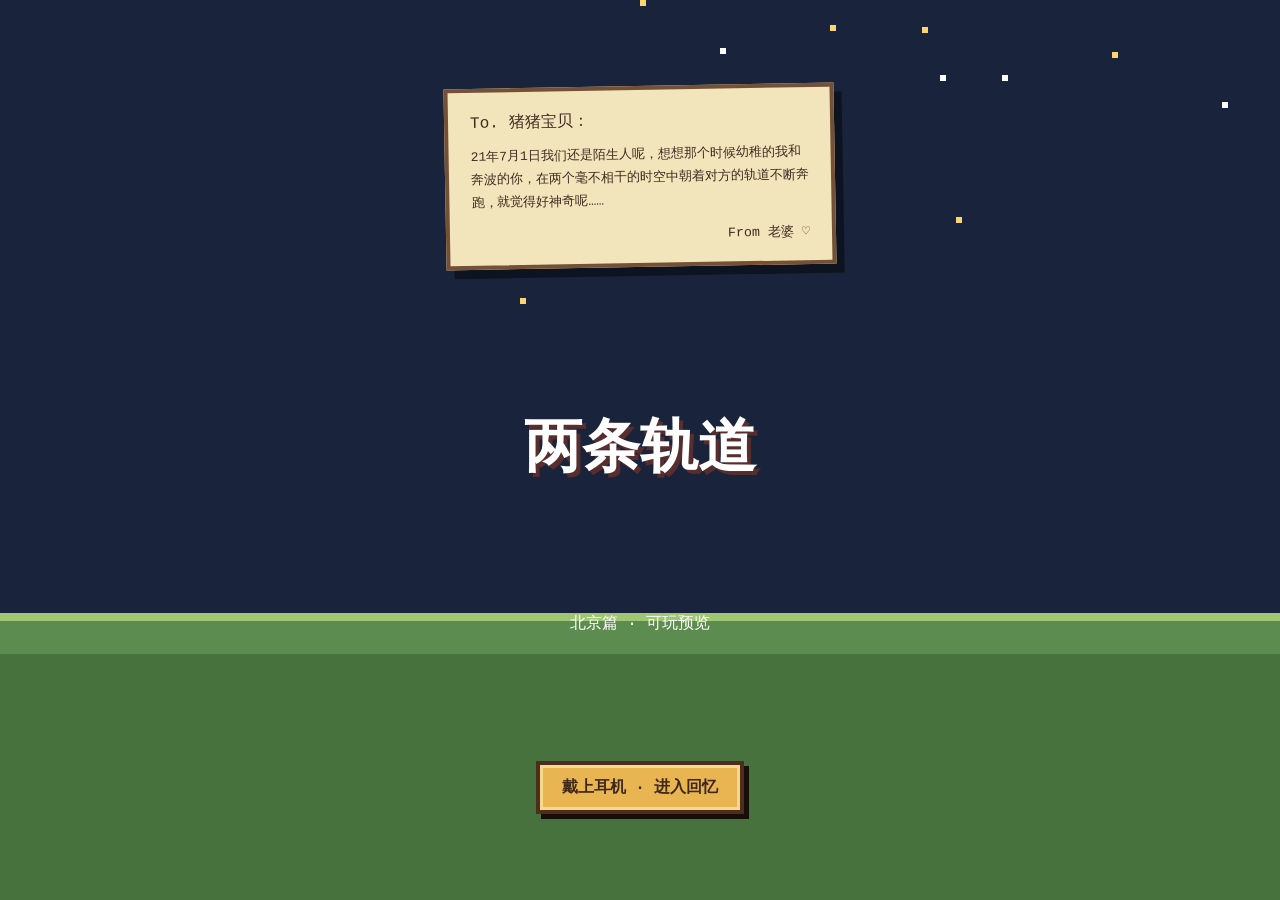
<file: index.html>
<!doctype html>
<html lang="zh-CN">
<head>
  <meta charset="utf-8">
  <meta name="viewport" content="width=device-width,initial-scale=1,maximum-scale=1,user-scalable=no,viewport-fit=cover">
  <meta name="theme-color" content="#5f3d2a">
  <title>两条轨道 · 北京篇</title>
  <meta name="description" content="猪头与 Hedy 的北京像素回忆探索游戏">
  <meta property="og:title" content="两条轨道 · 北京篇">
  <meta property="og:description" content="重新走过双井地铁站与日坛公园的那个夏天。">
  <meta property="og:image" content="https://luckylc1998-sys.github.io/two-tracks-beijing/public/og.png">
  <meta property="og:type" content="website">
  <link rel="stylesheet" href="./game.css">
  <style>
    .actor::before{display:none!important}
    .npc-label{position:absolute;left:50%;top:-4px;transform:translate(-50%,-100%);padding:2px 5px;background:#fff5cc;border:2px solid #55351f;color:#3b271b;font-size:8px;white-space:nowrap;box-shadow:2px 2px #28170f}
    .prop.subway-bench{z-index:5}
    .tile.v1.grass{filter:brightness(1.04)}.tile.v2.grass{filter:saturate(.92)}.tile.v3.path{filter:brightness(.96)}
    .tile.grass.v1::after,.tile.grass.v3::after{content:"";position:absolute;width:2px;height:5px;background:#456f32;left:8px;top:17px;box-shadow:3px -2px #8ab85d,17px 7px #4d7935}
    .tile.path.v2::after{content:"";position:absolute;width:5px;height:3px;background:#a98c5b;left:21px;top:7px;box-shadow:-14px 16px #b89c65}
    .actor.nearby,.prop.nearby{filter:drop-shadow(0 0 5px #fff2a0) drop-shadow(0 0 7px #f0c955)!important}
    .actor.bump{animation:bump-wall .16s steps(2)}@keyframes bump-wall{50%{translate:0 -3px;filter:drop-shadow(0 0 4px #fff)}}
    .prop.ticket-machine{width:25px;height:38px;background:linear-gradient(#385e72 0 20%,#9fd5df 21% 42%,#35505d 43%);border:3px solid #243842;box-shadow:inset 0 -7px #263d47}.prop.ticket-machine.red{background:linear-gradient(#8e4a42 0 20%,#f1bb8d 21% 42%,#693934 43%)}
    .prop.trash{width:18px;height:24px;background:linear-gradient(90deg,#405e63,#789095,#405e63);border:2px solid #293e42;border-top-width:5px}
    .prop.floor-arrow::after{content:"➜";font-size:23px;color:#b8a36c;opacity:.6}.prop.ceiling-light{width:44px;height:4px;background:#fffbe5;box-shadow:0 0 7px #fff8c8;opacity:.85}
    .prop.pond{width:96px;height:55px;border-radius:47%;background:repeating-radial-gradient(ellipse at 40% 45%,#9bd0d2 0 4px,#65a9b6 5px 11px);border:5px solid #5b8045;box-shadow:0 0 0 3px #87aa58}.prop.pond::after{content:"";position:absolute;width:14px;height:8px;border-radius:50%;background:#6e9b49;left:17px;top:19px;box-shadow:42px 12px #6e9b49}
    .prop.picnic{width:29px;height:23px;background:repeating-linear-gradient(45deg,#f2d5aa 0 5px,#c96865 5px 10px);border:2px solid #8e5044;transform:rotate(-4deg)}
    .prop.fallen-leaves::after{content:"✦ ･";color:#c67b3b;font-size:18px}.prop.butterflies::after{content:"﹒✦";color:#f3df6c;font-size:16px;animation:flutter 1s steps(2) infinite}@keyframes flutter{50%{translate:3px -5px}}.prop.bird::after{content:"⌄";font:bold 20px Arial;color:#3e4e58}
    .prop.pavilion{width:57px;height:43px;background:linear-gradient(#9b3f32 0 18%,#e5be67 19% 28%,#83402f 29%);border:3px solid #572b25;clip-path:polygon(0 22%,15% 0,85% 0,100% 22%,89% 25%,87% 100%,13% 100%,11% 25%)}
    .prop.fence{width:68px;height:25px;background:repeating-linear-gradient(90deg,#805638 0 5px,transparent 5px 17px);border-top:5px solid #6e492f;border-bottom:4px solid #6e492f}
    .tile.water{background:repeating-radial-gradient(ellipse at 20% 50%,#9cd6d4 0 3px,#5ba7b3 4px 10px);box-shadow:inset 0 4px #b9e4d5}.tile.sky{background:linear-gradient(#bad7dd,#dfe7d8)}.tile.cliff{background:linear-gradient(135deg,#8c865f 0 45%,#69694e 46% 65%,#a09a6b 66%);box-shadow:inset 0 -7px #555a42}.tile.stonepath{background-color:#a9a28d;background-image:linear-gradient(90deg,#777568 2px,transparent 2px),linear-gradient(#777568 2px,transparent 2px);background-size:16px 16px;box-shadow:inset 0 3px #d0cbb5}
    .prop.landmark{font-weight:bold;color:#fff8d2;text-shadow:2px 2px #4a281d}.prop.gate{width:86px;height:58px;margin:-28px 0 0 -26px;background:linear-gradient(#8c2f28 0 16%,#e5b65c 17% 25%,transparent 26%),repeating-linear-gradient(90deg,#81382b 0 8px,transparent 8px 28px);border-top:7px solid #5b2a24}.prop.arch{width:66px;height:62px;margin:-30px 0 0 -17px;background:linear-gradient(#8e3029 0 16%,#d8ac53 17% 25%,transparent 26%),repeating-linear-gradient(90deg,#7b352b 0 8px,transparent 8px 29px);border-top:6px solid #55231f}.prop.altar{width:73px;height:52px;margin:-25px 0 0 -20px;background:linear-gradient(#b8a88a 0 22%,#d8c7a3 23% 63%,#8e7c62 64%);border:4px solid #6d5c49;box-shadow:inset 0 -10px #89785e}.prop.pagoda{width:86px;height:92px;margin:-60px 0 0 -28px;background:repeating-linear-gradient(#a03c2e 0 9px,#e6b657 9px 14px,#743126 14px 24px);clip-path:polygon(10% 0,90% 0,100% 8%,87% 12%,96% 27%,84% 31%,92% 47%,82% 51%,88% 100%,12% 100%,18% 51%,8% 47%,16% 31%,4% 27%,13% 12%,0 8%)}
    .prop.pond-large{width:160px;height:96px;margin:-16px 0 0 -8px}.prop.lotus::after{content:"✿";font-size:26px;color:#f5a8bb;text-shadow:12px 9px #f6d8e0}.prop.stair{width:32px;height:25px;background:repeating-linear-gradient(#c2baa2 0 5px,#7f7969 5px 7px);transform:perspective(35px) rotateX(35deg)}.prop.viewpoint{width:40px;height:18px;border:3px dashed #f6d479;border-radius:50%;background:#ffffff32}.prop.lantern{width:9px;height:44px;background:#723c2f;border:2px solid #3d2621}.prop.lantern::before{content:"";position:absolute;left:-7px;top:-13px;width:19px;height:19px;background:#e34837;border:3px solid #512a25;box-shadow:0 0 12px #f3b65d}.prop.telescope{width:30px;height:14px;background:#52636a;border:3px solid #2e3b40;transform:rotate(-15deg)}.prop.tree.pine{clip-path:polygon(50% 0,72% 28%,64% 28%,86% 57%,72% 57%,96% 87%,58% 87%,58% 100%,42% 100%,42% 87%,4% 87%,28% 57%,14% 57%,36% 28%,28% 28%);border-radius:0;background:linear-gradient(90deg,#315f40,#609053,#284f37);border:0}
    /* Expanded 2.5D world and instant CSS-avatar fallback. */
    .world{will-change:transform;contain:layout style paint}.tiles{position:absolute;inset:0}.tile{transform:translateZ(0)}
    .tile.grass,.tile.path,.tile.hill,.tile.stonepath{box-shadow:inset 0 3px #ffffff24,inset -3px -3px #00000016}
    .prop.landmark,.prop.tree,.prop.pavilion,.prop.pagoda,.prop.gate,.prop.arch,.prop.altar{filter:drop-shadow(4px 7px 0 #26351f66) drop-shadow(0 10px 7px #1f20194d)}
    .prop.landmark::after{content:"";position:absolute;left:7%;right:7%;bottom:-7px;height:8px;background:#392b2266;transform:skewX(-28deg);z-index:-2}
    .actor{background-image:none}.actor::after{content:"";position:absolute;left:23px;top:11px;width:25px;height:41px;background:linear-gradient(#23232b 0 20%,#efb68d 21% 42%,#e9e7df 43% 73%,#a68b62 74%);border:2px solid #34251f;box-shadow:inset -4px 0 #0002;clip-path:polygon(20% 0,80% 0,100% 16%,88% 45%,83% 100%,55% 100%,50% 70%,45% 100%,17% 100%,12% 45%,0 16%)}
    .actor.hedy::after{background:linear-gradient(#202229 0 28%,#efb68d 29% 45%,#292a32 46% 77%,#e7d7b1 78%)}
    .prop.ritual-hall,.prop.qiwang-hall,.prop.shouhuang-hall{width:84px;height:58px;margin:-27px 0 0 -25px;background:linear-gradient(#a5362b 0 15%,#e4b45c 16% 23%,#8f3b2c 24% 31%,#d5b37a 32% 100%);border:4px solid #603226;box-shadow:inset 0 -12px #9b6943}.prop.shouhuang-hall{width:112px;height:66px;margin-left:-40px}.prop.qiwang-hall{width:94px;height:64px}.prop.small-pagoda{width:56px;height:66px;margin:-40px 0 0 -12px;background:repeating-linear-gradient(#a03c2e 0 8px,#e6b657 8px 13px,#743126 13px 21px);clip-path:polygon(10% 0,90% 0,100% 10%,84% 15%,94% 38%,80% 43%,88% 100%,12% 100%,20% 43%,6% 38%,16% 15%,0 10%)}
    .prop.sun-altar{width:104px;height:78px;margin:-36px 0 0 -35px;border-radius:50%;background:radial-gradient(circle,#b86445 0 27%,#dca66e 28% 38%,#7d3b2c 39% 44%,transparent 45%),repeating-conic-gradient(#d3bd8b 0 10deg,#a89165 10deg 20deg);border:5px solid #6c392d}.prop.mural{width:58px;height:42px;background:linear-gradient(135deg,#e9bd5f,#c35c43 42%,#527c7a);border:5px solid #75452c}.prop.altar-wall{width:65px;height:22px;background:repeating-linear-gradient(90deg,#8e3d31 0 12px,#d8b36f 12px 15px);border:3px solid #653127}.prop.hill-marker{width:70px;height:45px;background:linear-gradient(155deg,#638c45,#93b861);clip-path:polygon(0 100%,28% 24%,50% 56%,71% 0,100% 100%)}.prop.memorial-tree{width:52px;height:72px;margin:-38px 0 0 -10px;background:radial-gradient(circle at 45% 20%,#527845 0 34%,transparent 35%),linear-gradient(85deg,transparent 42%,#6f482d 43% 57%,transparent 58%)}
    .sprites-ready .actor{background-image:url('./public/couple-sprites-lite.png')}.sprites-ready .actor::after{display:none}.actor{scale:1.02;transform-origin:50% 100%}.actor.face-left{transform:scaleX(-1)}.action-scene.photo{background-position:14.286% 100%}.action-scene.sit-video{background-position:0 100%}
    .actor.walking,.actor.hedy.walking{animation:pixel-step .26s steps(2) infinite}@keyframes pixel-step{50%{translate:0 -3px}}
    .action-scene{background-color:transparent;overflow:visible}:root:not(.sprites-ready) .action-scene{border-radius:45%;background:linear-gradient(90deg,#ece9df 0 46%,#242630 47%);border:3px solid #38261f}:root:not(.sprites-ready) .action-scene::before,:root:not(.sprites-ready) .action-scene::after{content:"";position:absolute;bottom:9px;width:25px;height:55px;border:2px solid #35251f}:root:not(.sprites-ready) .action-scene::before{left:27px;background:linear-gradient(#20222a 0 22%,#efb98c 23% 42%,#ece9df 43% 74%,#b29a73 75%)}:root:not(.sprites-ready) .action-scene::after{right:25px;background:linear-gradient(#20222a 0 30%,#efb98c 31% 47%,#242630 48% 78%,#e7d7b1 79%)}.sprites-ready .action-scene::before,.sprites-ready .action-scene::after{display:none}
    @media(max-width:759px){.world{transition:opacity .18s steps(2)}.prop.tree.big{transform:scale(1.08)}.objective{max-width:76vw;overflow:hidden}.objective b{overflow:hidden;text-overflow:ellipsis}}.world.zone-fade{opacity:.05}.garden-label{width:auto!important;min-width:74px;height:auto!important;padding:4px 6px;background:#e6c779;border:3px solid #69432a;color:#4a2b1c;font-size:8px;white-space:nowrap;box-shadow:3px 3px #2f1c12}.ambient-person{width:24px;height:38px;animation:ambient-walk 1.2s steps(2) infinite}.ambient-person::after{content:"";position:absolute;inset:0;background:linear-gradient(#3c3430 0 22%,#d9a47f 23% 43%,#668059 44% 76%,#625448 77%);border:2px solid #382a22;clip-path:polygon(20% 0,80% 0,100% 18%,86% 52%,80% 100%,55% 100%,50% 70%,44% 100%,18% 100%,12% 52%,0 18%)}.ambient-person.elder::after{background:linear-gradient(#ddd2bd 0 22%,#c99676 23% 43%,#6f7180 44% 76%,#514a44 77%)}.ambient-person.jogger::after{background:linear-gradient(#352e2a 0 22%,#c98e6d 23% 43%,#cf5d4e 44% 76%,#383b4c 77%)}@keyframes ambient-walk{50%{translate:3px -2px}}.ambient-bird::after{content:"⌄";font:bold 21px Arial;color:#2f3a40;animation:bird-hop .8s steps(2) infinite}@keyframes bird-hop{50%{translate:7px -5px}}
    .tile.grass-rich{background-color:#5f9142;background-image:radial-gradient(#9fc267 1px,transparent 2px),linear-gradient(135deg,#6da14a 25%,transparent 25%);background-size:11px 11px,17px 17px;box-shadow:inset 0 3px #87b257}.tile.cobble{background:#b7a986;background-image:linear-gradient(90deg,#887d65 2px,transparent 2px),linear-gradient(#887d65 2px,transparent 2px),radial-gradient(#d7caa8 2px,transparent 3px);background-size:16px 16px,16px 16px,13px 11px}.tile.wood-floor{background:repeating-linear-gradient(90deg,#ba8652 0 30px,#835532 30px 32px);border-bottom:2px solid #98663d}.tile.kitchen-floor{background-color:#d4c6a3;background-image:linear-gradient(45deg,#a99a7c 25%,transparent 25%),linear-gradient(-45deg,#a99a7c 25%,transparent 25%);background-size:16px 16px}.tile.home-wall{background:linear-gradient(#eee1c2 0 75%,#9b6b43 76%);box-shadow:inset 0 -5px #6e462e}
    .atlas{background-image:url('./public/ritan-bench-atlas.png');background-size:768px 512px;background-repeat:no-repeat;image-rendering:pixelated;filter:drop-shadow(4px 6px #20331d55)}.atlas-tree-a{width:112px;height:150px;margin:-95px 0 0 -38px;background-position:-10px -5px}.atlas-tree-b{width:116px;height:150px;margin:-95px 0 0 -40px;background-position:-120px -5px}.atlas-tree-c{width:116px;height:150px;margin:-95px 0 0 -40px;background-position:-245px -5px}.atlas-flower-tree{width:120px;height:150px;margin:-95px 0 0 -40px;background-position:-358px -4px}.atlas-willow{width:100px;height:150px;margin:-95px 0 0 -32px;background-position:-665px -3px}.atlas-bench{width:112px;height:70px;margin:-37px 0 0 -25px;background-position:-20px -174px}.atlas-pink-flowers{width:65px;height:50px;margin:-12px 0 0 -16px;background-position:-210px -267px}.atlas-yellow-flowers{width:65px;height:50px;margin:-12px 0 0 -16px;background-position:-423px -267px}.atlas-lamp{width:42px;height:142px;margin:-104px 0 0 -5px;background-position:-198px -329px}.atlas-wall{width:190px;height:72px;margin:-34px 0 0 -15px;background-position:-248px -401px}.atlas-pond{width:210px;height:140px;margin:-40px 0 0 -16px;background-position:-520px -340px}.atlas-pavilion{width:170px;height:172px;margin:-114px 0 0 -55px;background-position:-12px -321px}.atlas-camera{width:110px;height:76px;margin:-32px 0 0 -30px;background-position:-642px -402px;scale:.65}.camera-spot{opacity:.92}.action-scene.sit-video{background-position:71.429% 66.666%}
    .prop.home-loft{width:125px;height:82px;background:linear-gradient(145deg,#8c5d3a 0 48%,#d9b079 49%);border:5px solid #5b3826}.prop.home-tent{width:105px;height:90px;background:#eee4cf;clip-path:polygon(50% 0,100% 100%,0 100%);border-bottom:8px solid #7a5639}.prop.home-bear{width:62px;height:74px;border-radius:45%;background:#f3ead3;border:4px solid #947b5b}.prop.home-sofa{width:115px;height:58px;background:#e5d6b6;border:6px solid #7c5a3d;border-radius:15px}.prop.home-kitchen{width:160px;height:80px;background:linear-gradient(#eee2c8 0 18%,#9fb39c 19%);border:5px solid #665748}.prop.home-table{width:145px;height:74px;background:#bf8651;border:6px solid #70472f}.prop.home-screen{width:115px;height:65px;background:#f5f0df;border:7px solid #4b3f37}.prop.home-polaroids{width:72px;height:50px;background:linear-gradient(20deg,#fff 0 30%,transparent 31%),linear-gradient(-18deg,#fff 0 34%,transparent 35%);color:#6f4b35;font-size:9px}.prop.escalator{width:68px;height:38px;background:repeating-linear-gradient(145deg,#7d8588 0 7px,#c4cbca 7px 10px);border:5px solid #405056;transform:perspective(45px) rotateX(24deg)}.prop.turnstiles{width:66px;height:25px;background:repeating-linear-gradient(90deg,#3c5862 0 10px,#8fb4b8 10px 17px);border:3px solid #293d43}.prop.transfer-corridor{width:82px;height:52px;margin-top:-18px;background:linear-gradient(#55798a 0 18%,#d8d8c9 19% 100%);border:5px solid #3b4a50;color:#fff;font-size:9px}.day-panel{position:absolute;right:72px;top:7px;z-index:31;padding:4px 9px;background:#f3d48a;border:3px solid #6b3f28;box-shadow:inset 0 0 0 2px #fff0b6,3px 3px #2a180f;color:#4b2c1c;text-align:right;font-size:9px}.day-panel b{display:block;font-size:12px}.quickbar{position:absolute;z-index:32;left:50%;bottom:8px;transform:translateX(-50%);display:flex;background:#c18b4d;border:3px solid #5b361f;box-shadow:3px 3px #24140c}.quickbar i{width:30px;height:30px;display:grid;place-items:center;border-right:2px solid #7a4b2d;font-style:normal;font-size:16px}.quickbar i.active{background:#f3ce78;outline:3px solid #fff1ad;z-index:2}
    .atlas{background-image:url('./public/ritan-bench-atlas-mobile.webp')}
    .subway-atlas,.home-atlas,.heritage{background-size:768px 512px;background-repeat:no-repeat;image-rendering:pixelated;filter:drop-shadow(4px 7px 0 #26351f55)}
    .subway-atlas{background-image:url('./public/beijing-subway-atlas.webp')}.sm-platform-doors{width:462px;height:118px;margin-top:-20px;background-position:-35px -32px}.sm-wall{width:190px;height:108px;margin-top:-20px;background-position:-525px -32px}.sm-route{width:200px;height:85px;background-position:-35px -175px}.sm-roundel{width:85px;height:82px;background-position:-260px -175px}.sm-ticket,.sm-ticket-red{width:65px;height:100px;margin-top:-48px;background-position:-372px -175px}.sm-ticket-red{background-position:-455px -175px}.sm-turnstiles{width:210px;height:100px;margin-top:-42px;background-position:-540px -175px}.sm-escalator{width:135px;height:205px;margin:-110px 0 0 -20px;background-position:-35px -282px}.sm-bench{width:125px;height:70px;margin:-35px 0 0 -20px;background-position:-165px -307px}.sm-pillar{width:48px;height:105px;margin-top:-68px;background-position:-320px -285px}.sm-trash{width:60px;height:72px;margin-top:-36px;background-position:-405px -312px}.sm-tactile{width:115px;height:28px;background-position:-502px -325px}.sm-exit{width:130px;height:90px;margin-top:-45px;background-position:-212px -395px}.sm-corridor{width:145px;height:90px;margin-top:-45px;background-position:-370px -395px}.sm-mcd{width:110px;height:80px;background-position:-555px -405px}
    .home-atlas{background-image:url('./public/beijing-home-atlas.webp')}.hm-loft{width:325px;height:200px;margin-top:-85px;background-position:-25px -15px}.hm-tent{width:250px;height:200px;margin-top:-90px;background-position:-360px -12px}.hm-bear{width:130px;height:150px;margin-top:-78px;background-position:-610px -40px}.hm-sofa{width:165px;height:110px;margin-top:-50px;background-position:-50px -232px}.hm-coffee{width:125px;height:90px;margin-top:-32px;background-position:-225px -225px}.hm-table{width:165px;height:130px;margin-top:-52px;background-position:-370px -230px}.hm-kitchen{width:185px;height:110px;margin-top:-40px;background-position:-560px -235px}.hm-screen{width:90px;height:115px;margin-top:-50px;background-position:-22px -382px}.hm-projector{width:75px;height:75px;background-position:-120px -410px}.hm-polaroids{width:170px;height:88px;background-position:-205px -400px}.hm-bottles{width:95px;height:90px;background-position:-405px -400px}.hm-buns{width:105px;height:80px;background-position:-490px -400px}.hm-plants{width:160px;height:125px;margin-top:-55px;background-position:-590px -385px}
    .heritage{background-image:url('./public/beijing-heritage-atlas.webp')}.h-altar{width:260px;height:140px;margin-top:-60px;background-position:-27px -10px}.h-gate{width:145px;height:100px;margin-top:-45px;background-position:-327px -35px}.h-hall{width:205px;height:100px;margin-top:-45px;background-position:-510px -35px}.h-small-hall{width:115px;height:85px;margin-top:-40px;background-position:-22px -165px}.h-water-pavilion{width:200px;height:100px;margin-top:-40px;background-position:-385px -165px}.h-mural{width:150px;height:80px;margin-top:-30px;background-position:-595px -165px}.h-garden-gate{width:145px;height:100px;margin-top:-45px;background-position:-327px -35px}.h-south-gate{width:150px;height:110px;margin-top:-50px;background-position:-25px -260px}.h-qiwang{width:210px;height:110px;margin-top:-55px;background-position:-210px -260px}.h-small-pavilion{width:110px;height:125px;margin-top:-75px;background-position:-425px -255px}.h-wanchun{width:125px;height:145px;margin-top:-90px;background-position:-530px -245px}.h-shouhuang{width:280px;height:100px;margin-top:-45px;background-position:-20px -395px}.h-stairs{width:120px;height:80px;margin-top:-25px;background-position:-315px -405px}.h-wall{width:180px;height:60px;background-position:-425px -410px}.h-tree-memorial{width:160px;height:100px;margin-top:-50px;background-position:-610px -395px}.h-palace-view{width:315px;height:35px;background-position:-315px -475px}
    .photo-fx{position:absolute;inset:0;z-index:58;pointer-events:none}.photo-fx[hidden]{display:none}.camera-frame{position:absolute;inset:14px;border:3px solid #fff9;box-shadow:inset 0 0 0 2px #1d1d1d66}.camera-frame::before,.camera-frame::after{content:"";position:absolute;width:38px;height:38px;border-color:#fff;border-style:solid}.camera-frame::before{left:8px;top:8px;border-width:3px 0 0 3px}.camera-frame::after{right:8px;bottom:8px;border-width:0 3px 3px 0}.camera-frame b{position:absolute;left:50%;top:43%;translate:-50% -50%;font-size:52px;color:#fff;text-shadow:4px 4px #342117}.camera-frame span{position:absolute;right:18px;top:16px;color:#ff6b5f;font-size:12px}.camera-frame i{position:absolute;left:50%;top:50%;width:14px;height:14px;border:2px solid #fff;border-radius:50%;translate:-50% -50%}.photo-flash{position:absolute;inset:0;background:#fff;opacity:0}.photo-fx.flash .photo-flash{animation:camera-flash .45s steps(2)}@keyframes camera-flash{0%,100%{opacity:0}25%,55%{opacity:1}}.memory-toast{position:absolute;left:50%;top:18%;translate:-50% -50px;padding:8px 12px;background:#f6dd9a;border:4px solid #5a3923;color:#41291b;box-shadow:4px 4px #21130d;opacity:0}.photo-fx.saved .memory-toast{animation:memory-toast 1.2s ease-out}@keyframes memory-toast{15%,75%{opacity:1;translate:-50% 0}100%{opacity:0;translate:-50% -12px}}
    .sprites-ready .actor,.action-scene{background-image:url('./public/couple-sprites-v2.webp');background-size:800% 600%}.actor{width:100px;height:80px;margin-left:-34px;margin-top:-52px}.player{background-position:0 0}.actor.hedy{background-position:57.143% 0}@keyframes walk-male{0%{background-position:0 20%}25%{background-position:14.286% 20%}50%{background-position:28.571% 20%}75%{background-position:42.857% 20%}}@keyframes walk-hedy{0%{background-position:57.143% 20%}25%{background-position:71.429% 20%}50%{background-position:85.714% 20%}75%{background-position:100% 20%}}.action-scene{width:140px;height:112px;margin-left:-54px;margin-top:-78px}.action-scene.shy-hug{background-position:0 60%}.action-scene.warm-hug{background-position:14.286% 60%}.action-scene.hold{background-position:28.571% 60%}.action-scene.kiss{background-position:42.857% 60%}.action-scene.photo{background-position:57.143% 60%}.action-scene.selfie{background-position:71.429% 60%}.action-scene.sit{background-position:85.714% 60%}.action-scene.sit-video{background-position:100% 60%}.action-scene.performing{animation:action-arrive .35s steps(3)}@keyframes action-arrive{from{opacity:.2;scale:.82;translate:0 8px}}.actor.approaching{animation:approach .42s steps(3)}@keyframes approach{50%{translate:4px 0}}
    .memory-counter{position:absolute;left:72px;top:8px;z-index:31;padding:5px 8px;background:#f3d48a;border:3px solid #6b3f28;box-shadow:3px 3px #2a180f;font-size:9px}.memory-counter b{font-size:13px}.scene-jingshan,.scene-changan{filter:saturate(.9) brightness(.76) sepia(.1)}.scene-homestay,.scene-hotel{filter:saturate(.92) sepia(.18)}.scene-arrival{filter:saturate(.82) brightness(.92)}
    .tile.city-road{background:#777b7e;background-image:linear-gradient(90deg,transparent 47%,#e7d169 48% 52%,transparent 53%),linear-gradient(#919699 1px,transparent 1px);background-size:96px 32px}.tile.sidewalk{background:#c9c4b7;background-image:linear-gradient(90deg,#a8a398 2px,transparent 2px),linear-gradient(#a8a398 2px,transparent 2px);background-size:24px 24px}.tile.hotel-floor{background:repeating-linear-gradient(90deg,#c9a477 0 31px,#8c6949 31px 33px)}.city-building{width:180px;height:110px;background:linear-gradient(#c6b08c 0 18%,#9e8063 19%);border:6px solid #563f31;box-shadow:inset 0 -14px #70533e}.city-building::before{content:"";position:absolute;inset:28px 15px;background:repeating-linear-gradient(90deg,#78a6b0 0 20px,#574b42 20px 28px)}.restaurant-table{width:170px;height:90px;background:#a86239;border:6px solid #56321f;border-radius:50%;box-shadow:inset 0 0 0 10px #d8904f}.hotel-bed{width:180px;height:110px;background:linear-gradient(#eee5cf 0 28%,#9fb3c4 29%);border:6px solid #6b5140}.water-bottles{width:54px;height:65px;background:linear-gradient(90deg,#d9eef5 0 38%,transparent 39% 61%,#d9eef5 62%);border-bottom:5px solid #7ea5b6}.confession-spot{width:80px;height:32px;border:3px dashed #ffd77c;border-radius:50%;box-shadow:0 0 18px #ffd77c}.street-lamp{width:9px;height:70px;background:#343b41}.street-lamp::before{content:"";position:absolute;left:-9px;top:-8px;width:25px;height:17px;background:#ffe09a;border:3px solid #383d41;box-shadow:0 0 18px #ffd67d}
    .action-scene.cook{background-position:0 80%}.action-scene.carry-food{background-position:14.286% 80%}.action-scene.sofa{background-position:28.571% 80%}.action-scene.watch-movie{background-position:42.857% 80%}.action-scene.pig-nose{background-position:57.143% 80%}.action-scene.polaroid{background-position:71.429% 80%}.action-scene.goodbye{background-position:85.714% 80%}.action-scene.walk-apart{background-position:100% 80%}.action-scene.cry{background-position:42.857% 100%}.action-scene.comfort{background-position:57.143% 100%}.action-scene.water-gift{background-position:71.429% 100%}.action-scene.eat{background-position:85.714% 100%}.action-scene.scenery{background-position:100% 100%}
    .prop{transition:opacity .18s steps(2)}.prop.occluding{opacity:.46}.prop.occluding::after{opacity:.25}
  </style>
  <link rel="stylesheet" href="./render-system.css?v=3">
</head>
<body>
  <main id="game" class="game">
    <header class="topbar">
      <button id="mapBtn" class="wood-btn" aria-label="打开地图">地图</button>
      <div class="chapter-sign">
        <small id="chapterDate">2022 · 07 · 11</small>
        <strong id="chapterName">双井地铁站</strong>
      </div>
      <button id="soundBtn" class="wood-btn" aria-label="音乐开关">♫</button>
      <div class="day-panel"><span>夏 · 第一天</span><b>14:20</b></div>
      <div class="memory-counter">回忆 <b id="memoryCount">0</b>/12</div>
    </header>

    <section id="viewport" class="viewport" aria-label="游戏地图">
      <div id="world" class="world">
        <div id="tiles" class="tiles"></div>
        <div id="props" class="props"></div>
        <div id="npcs" class="npcs"></div>
        <div id="player" class="actor player" aria-label="猪头"><span class="npc-label">猪头</span><span class="shadow"></span></div>
        <div id="actionScene" class="action-scene" hidden></div>
      </div>
      <div id="photoFx" class="photo-fx" hidden><div class="camera-frame"><b id="photoCountdown">3</b><span>● REC</span><i></i></div><div class="photo-flash"></div><div class="memory-toast">照片已保存到回忆</div></div>
      <div id="speechLayer" class="speech-layer"></div>
      <div id="objective" class="objective"><span>任务</span><b id="objectiveText">找到 Hedy</b></div>
      <button id="interactBtn" class="interact-btn" hidden>互动</button>
      <div class="quickbar" aria-label="随身物品"><i class="active">📷</i><i>🎫</i><i>💧</i><i>♥</i></div>
    </section>

    <section id="narrator" class="narrator" hidden>
      <span class="feather">✦</span><p id="narratorText"></p><small>点击继续</small>
    </section>

    <nav class="mobile-controls" aria-label="移动控制">
      <div class="dpad">
        <button data-dir="up" aria-label="向上">▲</button>
        <button data-dir="left" aria-label="向左">◀</button>
        <i></i>
        <button data-dir="right" aria-label="向右">▶</button>
        <button data-dir="down" aria-label="向下">▼</button>
      </div>
      <button id="actionBtn" class="action-btn" aria-label="互动">A<small>互动</small></button>
    </nav>
  </main>

  <section id="titleScreen" class="title-screen">
    <div class="pixel-sky"><i></i><i></i><i></i></div>
    <div class="paper-note">
      <span>To. 猪猪宝贝：</span>
      <p>21年7月1日我们还是陌生人呢，想想那个时候幼稚的我和奔波的你，在两个毫不相干的时空中朝着对方的轨道不断奔跑，就觉得好神奇呢……</p>
      <small>From 老婆 ♡</small>
    </div>
    <h1>两条轨道</h1>
    <p>北京篇 · 可玩预览</p>
    <button id="startBtn" class="start-btn" disabled>正在准备回忆…</button>
  </section>

  <section id="mapOverlay" class="overlay" hidden>
    <div class="journal">
      <button class="close" data-close="mapOverlay">×</button>
      <small>BEIJING · MEMORY MAP</small>
      <h2>北京 · 第一次见面</h2>
      <div class="route-list">
        <button data-map="subway"><i>🚇</i><span><b>双井地铁站</b><small>赌约与第一次拥抱</small></span></button>
        <button data-map="arrival"><i>✈</i><span><b>抵达北京</b><small>机场、出租车与麦当劳</small></span></button>
        <button data-map="embassy"><i>🌆</i><span><b>使馆街</b><small>并肩散步与第一次合照</small></span></button>
        <button data-map="park" id="parkMapButton" disabled><i>🌳</i><span><b>日坛公园</b><small>牵手、长椅与小土坡</small></span></button>
        <button data-map="bench"><i>🎥</i><span><b>日坛公园 · 长椅区</b><small>坐下录像 · 解锁拍立得</small></span></button>
        <button data-map="homestay"><i>🏠</i><span><b>北京民宿</b><small>做饭、电影、猪鼻子与拍立得</small></span></button>
        <button data-map="restaurant"><i>🍽</i><span><b>墨西哥餐厅</b><small>第一天晚餐</small></span></button>
        <button data-map="jingshan" id="jingMapButton" disabled><i>⛰️</i><span><b>景山公园</b><small>歪脖子树、万春亭与大风车</small></span></button>
        <button data-map="changan"><i>🌙</i><span><b>长安街</b><small>夜风与正式表白</small></span></button>
        <button data-map="hotel"><i>💧</i><span><b>第四天酒店</b><small>长白雪与机场告别</small></span></button>
      </div>
    </div>
  </section>

  <section id="completeOverlay" class="overlay" hidden>
    <div class="memory-card">
      <small>MEMORY UNLOCKED</small>
      <h2>日坛公园的下午</h2>
      <p>你们不再只是观看过去，而是重新走过了它。</p>
      <div class="locked-polaroid">拍立得将在北京篇全部完成后解锁</div>
      <button id="continueExplore" class="start-btn">继续在公园散步</button>
    </div>
  </section>

  <script src="./game.js?v=3"></script>
</body>
</html>
</file>
<file: game.css>
:root{--ink:#352319;--wood:#6f4428;--paper:#f7e4ad;--gold:#e8b354;--tile:32px;--ui:#fff7d9}*{box-sizing:border-box}html,body{margin:0;width:100%;height:100%;overflow:hidden;background:#241810;color:var(--ink);font-family:"Courier New","PingFang SC",monospace;image-rendering:pixelated}button{font:inherit}.game{width:100%;height:100%;display:grid;grid-template-rows:66px minmax(0,1fr);background:#121321}.topbar{position:relative;z-index:30;display:flex;align-items:center;justify-content:space-between;padding:6px max(10px,env(safe-area-inset-left));background:linear-gradient(#7e5133,#5c371f);border-bottom:5px solid #2c1b12;box-shadow:inset 0 4px #b57b4d}.wood-btn{width:54px;height:42px;border:3px solid #382116;background:#d19a55;color:#3b2518;box-shadow:inset 0 0 0 2px #efc77d,3px 3px #26150e;font-size:12px;font-weight:bold}.chapter-sign{min-width:185px;text-align:center;background:var(--paper);border:3px solid #4a2c1c;padding:4px 14px;box-shadow:inset 0 0 0 2px #d9ac65}.chapter-sign small,.chapter-sign strong{display:block}.chapter-sign small{font-size:9px;color:#8a5e39}.chapter-sign strong{font-size:14px}.viewport{position:relative;overflow:hidden;background:radial-gradient(circle at 50% 20%,#26314a,#101622 75%);touch-action:none}.world{position:absolute;width:576px;height:384px;transform-origin:0 0;transition:filter .25s}.tiles{display:grid;grid-template-columns:repeat(18,var(--tile));grid-template-rows:repeat(12,var(--tile));width:100%;height:100%;box-shadow:inset 0 0 35px #1b17135c}.tile{width:var(--tile);height:var(--tile);position:relative}.tile.wall{background:linear-gradient(#9caab2 0 18%,#7c8b94 18% 22%,#8998a0 22% 72%,#74838b 72%);border-top:4px solid #d5dcdd;box-shadow:inset 0 -4px #5f6b72,inset -1px 0 #738188}.tile.wall:nth-child(3n){background:linear-gradient(#9caab2 0 18%,#7c8b94 18% 22%,#84939b 22% 72%,#74838b 72%)}.tile.platform{background-color:#d8d0be;background-image:linear-gradient(90deg,#bcb39f 1px,transparent 1px),linear-gradient(#bcb39f 1px,transparent 1px),radial-gradient(#eee8d8 1px,transparent 1px);background-size:32px 32px,32px 32px,8px 8px;box-shadow:inset 0 -2px #aaa18f}.tile.edge{background:repeating-linear-gradient(90deg,#e5ba3e 0 24px,#c99a28 24px 27px);border-top:4px solid #fff0a0;border-bottom:5px solid #7b5c1f}.tile.track{background:#303438}.tile.track::before{content:"";position:absolute;left:0;right:0;top:6px;height:5px;background:#101214;box-shadow:0 15px #101214}.tile.track::after{content:"";position:absolute;inset:0;background:repeating-linear-gradient(90deg,transparent 0 9px,#70777b 9px 13px)}.tile.grass{background-color:#6f9f49;background-image:linear-gradient(45deg,#80ae55 25%,transparent 25%),linear-gradient(-45deg,#648f40 25%,transparent 25%),radial-gradient(#a8c66d 1px,transparent 1px);background-size:16px 16px,16px 16px,11px 11px;box-shadow:inset 0 2px #91b85e}.tile.path{background-color:#d0b57a;background-image:linear-gradient(25deg,transparent 45%,#b99e68 46% 50%,transparent 51%),radial-gradient(#e6cf98 2px,transparent 2px);background-size:23px 17px,17px 19px;box-shadow:inset 0 -2px #ad925e}.tile.hill{background:linear-gradient(135deg,#99ba62,#6c9848);box-shadow:inset 0 4px #bfd583}.props,.npcs{position:absolute;inset:0;pointer-events:none}.prop{position:absolute;width:32px;height:32px;display:grid;place-items:center;filter:drop-shadow(2px 3px rgba(36,32,21,.35));font-style:normal;z-index:8}.prop.sign{font-size:9px;background:#f0dfab;border:3px solid #68452b;padding:3px;width:68px;height:auto;text-align:center;box-shadow:inset 0 0 0 2px #d7b974}.prop.pillar{width:15px;height:75px;background:linear-gradient(90deg,#69777e,#aab5b8 45%,#657178);border:2px solid #4e5a60;top:48px!important}.prop.metro{width:28px;height:28px;border-radius:50%;background:#174a7b;border:5px solid #eef4f2;box-shadow:0 0 0 3px #233c51}.prop.metro::after{content:"M";color:#fff;font:bold 13px Arial}.prop.poster{width:24px;height:31px;background:linear-gradient(#557a91 0 42%,#f4d077 42%);border:3px solid #364650}.prop.poster.ad{background:linear-gradient(#9a5147 0 55%,#f0d6a1 55%)}.prop.routeboard{width:58px;height:18px;background:#edf1e9;border:3px solid #3c4a4f;box-shadow:inset 0 -5px #69a7b7}.prop.routeboard::after{content:"1号线  →";font-size:7px}.prop.exit-arrow{font-size:25px;color:#24343a}.prop.exit-arrow::after{content:"↗"}.prop.bench{width:62px;height:22px;background:repeating-linear-gradient(#75472c 0 4px,#b57a45 4px 7px);border:3px solid #4a2d20}.prop.bench::before,.prop.bench::after{content:"";position:absolute;width:4px;height:12px;background:#3a302b;bottom:-10px}.prop.bench::before{left:8px}.prop.bench::after{right:8px}.prop.safety-rail{width:190px;height:16px;border-top:4px solid #a7b0b3;background:repeating-linear-gradient(90deg,#707b80 0 4px,transparent 4px 17px);top:303px!important}.prop.tree{width:56px;height:67px;margin:-31px 0 0 -12px;border-radius:46% 54% 43% 57%;background:radial-gradient(circle at 32% 25%,#a6c665 0 12%,transparent 13%),radial-gradient(circle at 60% 31%,#6d9b43 0 24%,transparent 25%),radial-gradient(circle at 35% 62%,#547f36 0 36%,transparent 37%),#779f49;border:3px solid #3e672f;box-shadow:inset -9px -8px #426d31}.prop.tree::after{content:"";position:absolute;width:10px;height:32px;left:22px;top:54px;background:#704829;border:3px solid #4e321f;z-index:-1}.prop.tree.big{transform:scale(1.2)}.prop.tree.willow{border-radius:45% 45% 60% 60%;background:repeating-linear-gradient(100deg,#7faa4c 0 7px,#588438 7px 12px);height:74px}.prop.flowerbed{width:54px;height:25px;border-radius:50%;background:radial-gradient(circle,#f5d67a 0 3px,transparent 4px) 0 0/13px 13px,#527d37;border-bottom:4px solid #3b612c}.prop.flowerbed.pink{background:radial-gradient(circle,#f48e9d 0 3px,transparent 4px) 0 0/13px 13px,#527d37}.prop.shrub{width:43px;height:24px;border-radius:50% 50% 35% 35%;background:radial-gradient(circle at 30% 30%,#91b95b 0 23%,transparent 24%),radial-gradient(circle at 68% 35%,#739e47 0 31%,transparent 32%),#537e36;border-bottom:4px solid #3d652d}.prop.lamp{width:7px;height:45px;background:#4a4740;border:2px solid #292923}.prop.lamp::before{content:"";position:absolute;left:-7px;top:-13px;width:17px;height:17px;background:#ffeaa4;border:4px solid #4a4740;box-shadow:0 0 12px #ffe9a6}.prop.stone-wall{width:76px;height:18px;background:linear-gradient(#a99c82 0 44%,#706753 45% 52%,#938875 53%);border:2px solid #675f50}.prop.hill-sign{transform:rotate(-2deg)}.prop.park-sign{background:#9c623b;color:#fff4ce}.actor{position:absolute;width:68px;height:68px;margin-left:-18px;margin-top:-38px;background:url('./public/couple-sprites-lite.png') no-repeat;background-size:800% 400%;z-index:15;filter:drop-shadow(3px 4px rgba(28,22,16,.28));transition:left .08s linear,top .08s linear}.actor::before{content:"";position:absolute;z-index:-2;left:23px;top:18px;width:24px;height:34px;background:linear-gradient(#20222a 0 24%,#efb98c 25% 45%,#ece9df 46%);border:2px solid #2f2420}.actor.hedy::before{background:linear-gradient(#20222a 0 30%,#efb98c 31% 49%,#23242c 50%)}.actor .shadow{position:absolute;left:19px;bottom:7px;width:32px;height:9px;border-radius:50%;background:#2a241e55;z-index:-1}.player{background-position:0 0}.actor.hedy{background-position:57.143% 0}.actor.walk-right{animation:walk-male .48s steps(1) infinite}.actor.hedy.walk-right{animation:walk-hedy .48s steps(1) infinite}.actor.face-left{transform:scaleX(-1)}@keyframes walk-male{0%{background-position:0 33.333%}25%{background-position:14.286% 33.333%}50%{background-position:28.571% 33.333%}75%{background-position:42.857% 33.333%}}@keyframes walk-hedy{0%{background-position:57.143% 33.333%}25%{background-position:71.429% 33.333%}50%{background-position:85.714% 33.333%}75%{background-position:100% 33.333%}}.action-scene{position:absolute;width:112px;height:112px;margin-left:-38px;margin-top:-70px;background:url('./public/couple-sprites-lite.png') no-repeat;background-size:800% 400%;z-index:22;filter:drop-shadow(4px 5px #33291f55)}.action-scene.hold{background-position:0 100%}.action-scene.shy-hug{background-position:28.571% 100%}.action-scene.warm-hug{background-position:57.143% 100%}.action-scene.kiss{background-position:85.714% 100%}.speech-layer{position:absolute;inset:0;z-index:35;pointer-events:none}.bubble{position:absolute;max-width:min(230px,68vw);padding:9px 11px;background:#fff9df;border:3px solid #4b3020;box-shadow:4px 4px #23150e;font-size:12px;line-height:1.45;animation:pop .18s steps(2)}.bubble::after{content:"";position:absolute;left:40%;bottom:-13px;border:6px solid transparent;border-top-color:#4b3020}@keyframes pop{from{transform:scale(.75);opacity:.2}}.objective{position:absolute;z-index:28;top:10px;left:50%;transform:translateX(-50%);display:flex;white-space:nowrap;background:#fff4ca;border:3px solid #56351f;box-shadow:3px 3px #2b190f;font-size:11px}.objective span{background:#b76e3d;color:#fff;padding:6px}.objective b{padding:6px 9px}.interact-btn{position:absolute;z-index:28;left:50%;bottom:18px;transform:translateX(-50%);border:3px solid #4d2e1c;background:#efc360;padding:7px 14px;box-shadow:3px 3px #2a180f;font-weight:bold}.narrator{position:absolute;z-index:60;left:12px;right:12px;bottom:calc(104px + env(safe-area-inset-bottom));min-height:92px;background:var(--paper);border:5px solid #56351f;box-shadow:inset 0 0 0 3px #d1a55f,7px 7px #1b100b;padding:15px 34px 15px 45px}.narrator p{margin:0;font-size:13px;line-height:1.65}.narrator small{display:block;text-align:right;color:#8f6844;font-size:9px}.feather{position:absolute;left:15px;top:15px;color:#b7683e}.mobile-controls{position:absolute;z-index:40;left:0;right:0;bottom:0;height:100px;padding:5px 20px calc(8px + env(safe-area-inset-bottom));display:flex;align-items:center;justify-content:space-between;pointer-events:none;background:linear-gradient(transparent,#19140dbb)}.mobile-controls button{pointer-events:auto;user-select:none;-webkit-user-select:none}.dpad{width:112px;height:88px;display:grid;grid-template-columns:repeat(3,34px);grid-template-rows:repeat(3,28px);gap:2px}.dpad button{border:2px solid #3e281b;background:#dbb163cc;color:#4a2d1d;box-shadow:2px 2px #21140d}.dpad button[data-dir=up]{grid-column:2}.dpad button[data-dir=left]{grid-column:1;grid-row:2}.dpad i{grid-column:2;grid-row:2;background:#65462fbb}.dpad button[data-dir=right]{grid-column:3;grid-row:2}.dpad button[data-dir=down]{grid-column:2;grid-row:3}.action-btn{width:68px;height:68px;border-radius:50%;border:5px solid #512d20;background:#dc7252;color:#fff3d1;font-size:28px;font-weight:bold;box-shadow:inset 0 0 0 4px #f1a070,5px 5px #21130d}.action-btn small{display:block;font-size:8px}.title-screen,.overlay{position:fixed;inset:0;z-index:100;display:grid;place-items:center;text-align:center;background:#19233b;color:#fff;padding:24px;overflow:auto}.title-screen::after{content:"";position:absolute;left:0;right:0;bottom:0;height:31%;background:linear-gradient(#5d8c50 0 12%,#47713d 12%);border-top:8px solid #9fc673}.pixel-sky{position:absolute;inset:0;overflow:hidden}.pixel-sky i{position:absolute;width:6px;height:6px;background:#ffd46f;box-shadow:80px 48px #fff,190px 25px #ffd46f,300px 75px #fff,34px 190px #ffd46f}.pixel-sky i:nth-child(2){left:38%;top:12%}.pixel-sky i:nth-child(3){left:72%;top:3%}.paper-note{position:relative;z-index:2;max-width:390px;background:#f3e5bb;color:#3e2b20;border:4px solid #745037;padding:20px 22px;text-align:left;transform:rotate(-1deg);box-shadow:8px 9px #0d1320}.paper-note p{line-height:1.75;font-size:13px}.paper-note small{display:block;text-align:right}.title-screen h1{position:relative;z-index:2;margin:16px 0 0;font-size:clamp(34px,10vw,58px);text-shadow:4px 4px #582d2e}.title-screen>p{position:relative;z-index:2;margin:3px}.start-btn{position:relative;z-index:2;border:4px solid #4e2d1e;background:#e9b452;color:#3e281a;padding:12px 22px;font-weight:bold;box-shadow:inset 0 0 0 3px #f6d98c,5px 5px #160e09}.start-btn:disabled{filter:grayscale(.6);opacity:.75}.overlay[hidden],.narrator[hidden],.action-scene[hidden]{display:none}.overlay{background:#1a2237df}.journal,.memory-card{position:relative;width:min(520px,94vw);background:#f4dfa8;color:#3a271b;border:7px solid #654027;box-shadow:10px 10px #130c08;padding:26px 20px}.close{position:absolute;right:8px;top:8px;border:0;background:transparent;font-size:25px;color:#5d3b26}.route-list{display:grid;gap:9px}.route-list button{display:flex;align-items:center;gap:12px;text-align:left;border:3px solid #6b452b;background:#d9ad63;color:#3b281c;padding:9px}.route-list button:disabled{filter:grayscale(.75);opacity:.55}.route-list i{font-style:normal;font-size:27px}.route-list span,.route-list small{display:block}.locked-polaroid{margin:18px auto;padding:24px 10px;border:3px dashed #856543;background:#e7cf98;color:#876847}.heart-particle{position:absolute;z-index:40;color:#e64f5b;font-size:20px;animation:heart-up 1.2s forwards}@keyframes heart-up{to{transform:translateY(-70px);opacity:0}}@media(max-width:759px){.chapter-sign{min-width:158px}.world{filter:saturate(1.05) contrast(1.02)}.narrator{font-size:12px}}@media(min-width:760px){.game{max-width:980px;height:min(760px,100vh);margin:auto;border-left:6px solid #291a11;border-right:6px solid #291a11}.mobile-controls{opacity:.7}.viewport{border:10px solid #281a12}.narrator{left:calc(50% - 360px);right:calc(50% - 360px)}}
</file>
<file: render-system.css>
/* Stable renderer: one atlas, one footprint anchor, no runtime scale swap. */
:root{--actor-w:100px;--actor-h:80px;--action-w:140px;--action-h:112px}
.actor,.sprites-ready .actor{
  width:var(--actor-w);height:var(--actor-h);margin-left:-34px;margin-top:-52px;
  background-image:url('./public/couple-sprites-v2.webp');background-repeat:no-repeat;
  background-size:800% 600%;transform-origin:50% 100%;scale:1;
  overflow:visible;contain:layout paint;will-change:left,top,background-position;
}
.actor::before{display:none!important}.sprites-ready .actor::after{display:none!important}
html:not(.sprites-ready) .actor{background-image:none}
html:not(.sprites-ready) .actor::after{content:"";display:block!important;position:absolute;left:34px;bottom:9px;width:31px;height:56px;background:linear-gradient(#252630 0 22%,#efb68d 23% 43%,#f0eee8 44% 76%,#b49a73 77%);border:3px solid #35251f;clip-path:polygon(18% 0,82% 0,100% 16%,87% 52%,81% 100%,57% 100%,50% 72%,43% 100%,19% 100%,13% 52%,0 16%)}
html:not(.sprites-ready) .actor.hedy::after{background:linear-gradient(#202229 0 29%,#efb68d 30% 46%,#292a32 47% 78%,#e7d7b1 79%)}
.actor.face-left{transform:scaleX(-1);scale:1}.actor.walking{animation:actor-bob .26s steps(2) infinite}
@keyframes actor-bob{50%{translate:0 -2px}}
.action-scene,.sprites-ready .action-scene{
  width:var(--action-w);height:var(--action-h);margin-left:-54px;margin-top:-78px;
  background-image:url('./public/couple-sprites-v2.webp');background-repeat:no-repeat;
  background-size:800% 600%;transform-origin:50% 100%;scale:1;translate:0 0;
  overflow:hidden;contain:strict;filter:drop-shadow(3px 4px #33291f55);
}
.sprites-ready .action-scene::before,.sprites-ready .action-scene::after{display:none!important}
html:not(.sprites-ready) .action-scene{background-image:none;overflow:visible}
html:not(.sprites-ready) .action-scene::before,html:not(.sprites-ready) .action-scene::after{content:"";display:block!important;position:absolute;bottom:10px;width:36px;height:66px;border:3px solid #35251f}
html:not(.sprites-ready) .action-scene::before{left:34px;background:linear-gradient(#20222a 0 22%,#efb98c 23% 42%,#ece9df 43% 74%,#b29a73 75%)}
html:not(.sprites-ready) .action-scene::after{right:32px;background:linear-gradient(#20222a 0 30%,#efb98c 31% 47%,#242630 48% 78%,#e7d7b1 79%)}
.action-scene.performing{animation:action-settle .24s steps(2)}
@keyframes action-settle{from{opacity:.35;translate:0 3px}to{opacity:1;translate:0 0}}
.action-shy-hug{background-position:0 60%}.action-warm-hug{background-position:14.286% 60%}
.action-hold{background-position:28.571% 60%}.action-kiss{background-position:42.857% 60%}
.action-photo{background-position:57.143% 60%}.action-selfie{background-position:71.429% 60%}
.action-sit{background-position:85.714% 60%}.action-sit-video{background-position:100% 60%}
.action-cook{background-position:0 80%}.action-carry-food{background-position:14.286% 80%}
.action-sofa{background-position:28.571% 80%}.action-watch-movie{background-position:42.857% 80%}
.action-pig-nose{background-position:57.143% 80%}.action-polaroid{background-position:71.429% 80%}
.action-goodbye{background-position:85.714% 80%}.action-walk-apart{background-position:100% 80%}
.action-cry{background-position:42.857% 100%}.action-comfort{background-position:57.143% 100%}
.action-water-gift{background-position:71.429% 100%}.action-eat{background-position:85.714% 100%}
.action-scenery{background-position:100% 100%}
.prop{transform-origin:50% 100%;transition:filter .12s,opacity .12s}
.prop.ground-prop{pointer-events:none;filter:none!important}
.prop.foreground{filter:drop-shadow(4px 7px 0 #26351f55)}
.prop.occluding{opacity:1!important}
.scene-jingshan,.scene-changan,.scene-homestay,.scene-hotel,.scene-arrival{filter:none!important}
@media(max-width:759px){
  .topbar{padding-inline:6px}.chapter-sign{min-width:0;width:42%;padding-inline:4px}
  .chapter-sign strong{font-size:11px;overflow:hidden;text-overflow:ellipsis;white-space:nowrap}
  .memory-counter{left:60px;top:52px}.day-panel{right:60px;top:52px}
  .objective{top:45px;max-width:82vw}.quickbar{bottom:104px}
  .journal{max-height:88vh;overflow:auto}.route-list{padding-bottom:18px}
}
</file>
